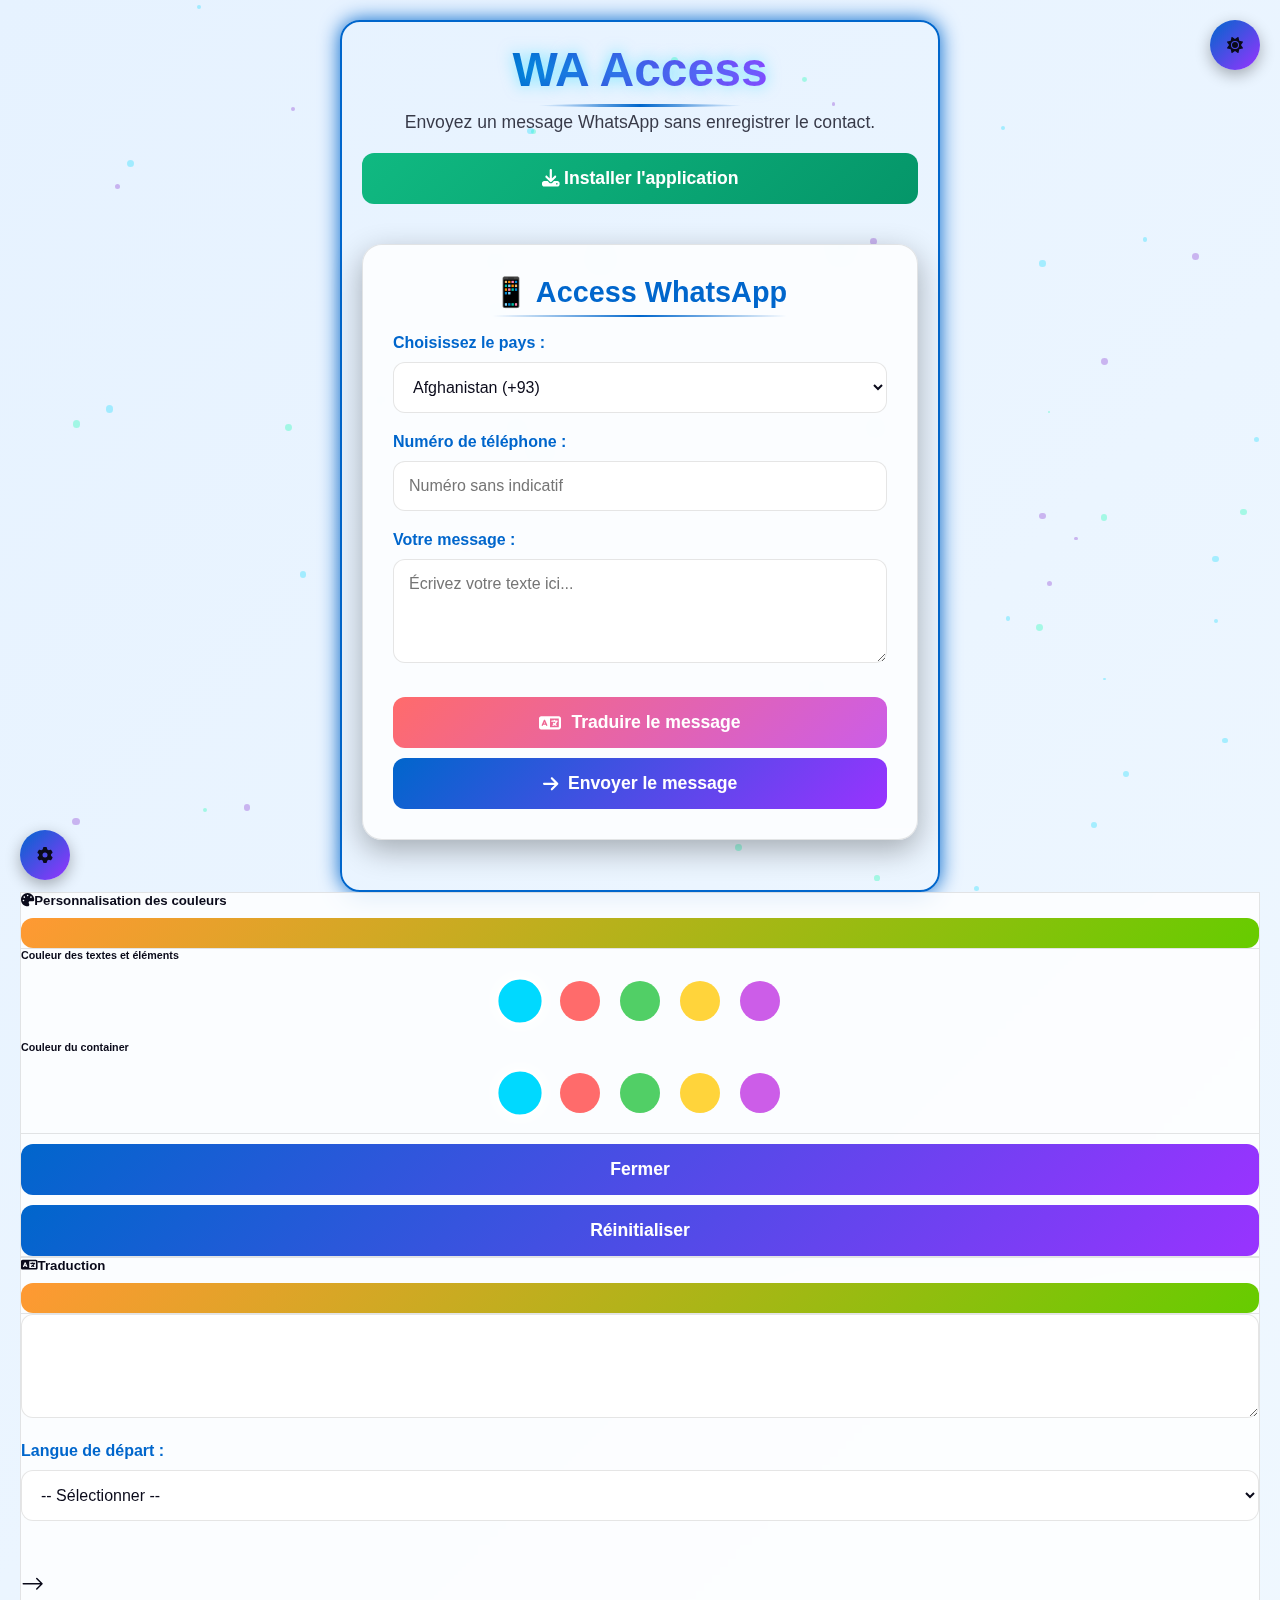
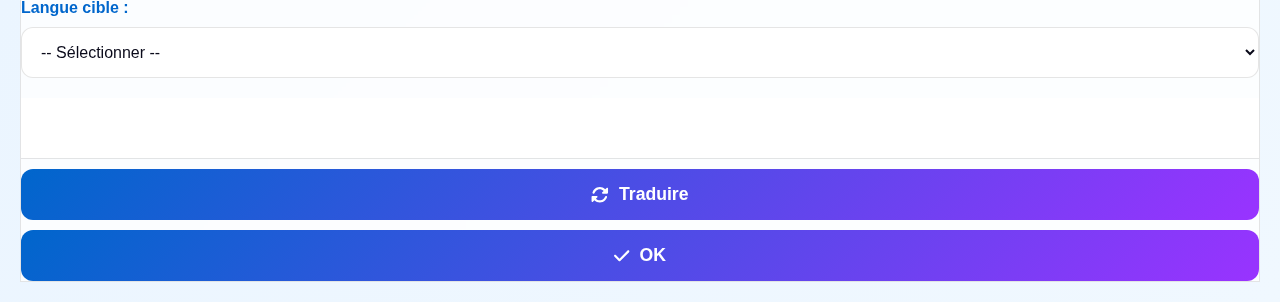
<file: index.html>
<!DOCTYPE html>
<html lang="fr">
<head>

         <!-- Google Analytiques tag (gtag.js) -->
<script async src="https://www.googletagmanager.com/gtag/js?id=G-D1H3X00JK3"></script>
<script>
  window.dataLayer = window.dataLayer || [];
  function gtag(){dataLayer.push(arguments);}
  gtag('js', new Date());

  gtag('config', 'G-D1H3X00JK3');
</script>
     <!--Google AdSense----------> 
       <script async src="https://pagead2.googlesyndication.com/pagead/js/adsbygoogle.js?client=ca-pub-4307070542758473"
     crossorigin="anonymous"></script>

    <meta charset="UTF-8">
    <meta name="viewport" content="width=device-width, initial-scale=1.0">
    <title>WA Access</title>
    
    <link rel="manifest" href="manifest.json">
    <link rel="shortcut icon" href="images/icon-512.png" type="image/x-icon">
    <link rel="stylesheet" href="./fontawesome/css/all.min.css">
    <link href="https://cdn.jsdelivr.net/npm/bootstrap@5.2.3/dist/css/bootstrap.min.css" rel="stylesheet" integrity="sha384-rbsA2VBKQhggwzxH7pPCaAqO46MgnOM80zW1RWuH61DGLwZJEdK2Kadq2F9CUG65" crossorigin="anonymous">
    <link rel="stylesheet" href="style1.css">

   
    



</head>
<body>
    <div class="theme-toggle" id="themeToggle">
        <i class="fas fa-moon"></i>
    </div>

    <div class="settings-toggle" id="settingsToggle" data-bs-toggle="modal" data-bs-target="#settingsModal">
        <i class="fas fa-cog"></i>
    </div>
    
    <div class="particles" id="particles"></div>
    
    <div class="container">
        <div class="header">
            <h1 class="pulse">WA Access</h1>
            <p>Envoyez un message WhatsApp sans enregistrer le contact.</p>
            <button id="installBtn" style="display: block;">
                <i class="fa-solid fa-download"></i>
                Installer l'application
            </button>
        </div>
        <div id="iosMessage" style="display:none; background:#fff3cd; padding:10px; border-radius:5px;">
            📱 Pour installer : ouvre dans Safari, puis clique sur le bouton
            <strong>Partager</strong> et choisis <strong>“Ajouter à l’écran d’accueil”</strong>.
        </div>
        
        <div class="card">
            <h2>📱 Access WhatsApp</h2>
            
            <label for="indicatif">Choisissez le pays :</label>
            <select id="indicatif"></select>
            
            <label for="numero">Numéro de téléphone :</label>
            <input type="text" id="numero" placeholder="Numéro sans indicatif">
            
            <label for="textInput">Votre message :</label>
            <textarea id="textInput" class="form-control mb-3" rows="4" placeholder="Écrivez votre texte ici..."></textarea>

            <button class="btn-translate" data-bs-toggle="modal" data-bs-target="#translateModal">
                <i class="fas fa-language"></i>
                Traduire le message
            </button>
            
            <button onclick="ouvrirWhatsApp()">
                <i class="fa-solid fa-arrow-right"></i>
                <span>Envoyer le message</span>
            </button>
        </div>
    </div>

    <!-- Modal Paramètres -->
    <div class="modal fade" id="settingsModal" tabindex="-1" aria-labelledby="settingsModalLabel" aria-hidden="true">
        <div class="modal-dialog">
            <div class="modal-content">
                <div class="modal-header">
                    <h5 class="modal-title" id="settingsModalLabel">
                        <i class="fas fa-palette me-2"></i>Personnalisation des couleurs
                    </h5>
                    <button type="button" class="btn-close" data-bs-dismiss="modal" aria-label="Close"></button>
                </div>
                <div class="modal-body">
                    <div class="mb-4">
                        <h6 class="text-center mb-3">Couleur des textes et éléments</h6>
                        <div class="color-row">
                            <div class="color-option active" style="background-color: #00d9ff;" data-color="#00d9ff" data-type="primary"></div>
                            <div class="color-option" style="background-color: #ff6b6b;" data-color="#ff6b6b" data-type="primary"></div>
                            <div class="color-option" style="background-color: #51cf66;" data-color="#51cf66" data-type="primary"></div>
                            <div class="color-option" style="background-color: #ffd43b;" data-color="#ffd43b" data-type="primary"></div>
                            <div class="color-option" style="background-color: #cc5de8;" data-color="#cc5de8" data-type="primary"></div>
                        </div>
                    </div>
                    
                    <div class="mb-4">
                        <h6 class="text-center mb-3">Couleur du container</h6>
                        <div class="color-row">
                            <div class="color-option active" style="background-color: #00d9ff;" data-color="#00d9ff" data-type="container"></div>
                            <div class="color-option" style="background-color: #ff6b6b;" data-color="#ff6b6b" data-type="container"></div>
                            <div class="color-option" style="background-color: #51cf66;" data-color="#51cf66" data-type="container"></div>
                            <div class="color-option" style="background-color: #ffd43b;" data-color="#ffd43b" data-type="container"></div>
                            <div class="color-option" style="background-color: #cc5de8;" data-color="#cc5de8" data-type="container"></div>
                        </div>
                    </div>
                </div>
                <div class="modal-footer d-flex justify-content-between">
                    <button type="button" class="btn btn-secondary" data-bs-dismiss="modal">Fermer</button>
                    <button type="button" class="btn btn-primary" id="resetColors">Réinitialiser</button>
                </div>
            </div>
        </div>
    </div>

    <!-- Modal Traduction -->
    <div class="modal fade" id="translateModal" tabindex="-1" aria-hidden="true">
        <div class="modal-dialog">
            <div class="modal-content translate-modal">
                <div class="modal-header">
                    <h5 class="modal-title"><i class="fas fa-language me-2"></i>Traduction</h5>
                    <button type="button" class="btn-close" data-bs-dismiss="modal"></button>
                </div>
                <div class="modal-body">
                    <!-- Texte initial (non traduit) -->
                    <textarea id="modalText" class="form-control mb-3" rows="4" readonly></textarea>

                    <!-- Bloc langues alignées horizontalement -->
                    <div class="d-flex align-items-center mb-3">
                        <!-- Langue de départ -->
                        <div class="flex-fill me-2">
                            <label class="form-label">Langue de départ :</label>
                            <select id="sourceLang" class="form-select">
                                <option value="">-- Sélectionner --</option>
                                <option value="fr">Français</option>
                                <option value="en">Anglais</option>
                                <option value="es">Espagnol</option>
                                <option value="de">Allemand</option>
                                <option value="it">Italien</option>
                                <option value="pt">Portugais</option>
                                <option value="ar">Arabe</option>
                            </select>
                        </div>

                        <!-- Icône flèche -->
                        <div class="d-flex align-items-center justify-content-center" style="width: 15px;margin-top: 30px;">
                            <svg xmlns="http://www.w3.org/2000/svg" width="24" height="24" fill="currentColor" class="bi bi-arrow-right" viewBox="0 0 16 16">
                                <path fill-rule="evenodd" d="M10.146 12.354a.5.5 0 0 1 0-.708L12.793 9H1.5a.5.5 0 0 1 0-1h11.293l-2.647-2.646a.5.5 0 0 1 .708-.708l3.5 3.5a.5.5 0 0 1 0 .708l-3.5 3.5a.5.5 0 0 1-.708 0z"/>
                            </svg>
                        </div>

                        <!-- Langue cible -->
                        <div class="flex-fill ms-2">
                            <label class="form-label">Langue cible :</label>
                            <select id="targetLang" class="form-select">
                                <option value="">-- Sélectionner --</option>
                                <option value="fr">Français</option>
                                <option value="en">Anglais</option>
                                <option value="es">Espagnol</option>
                                <option value="de">Allemand</option>
                                <option value="it">Italien</option>
                                <option value="pt">Portugais</option>
                                <option value="ar">Arabe</option>
                            </select>
                        </div>
                    </div>

                    <!-- Résultat traduit -->
                    <div id="translatedResult" class="mt-3 p-2 border rounded bg-light" style="min-height:60px;"></div>
                </div>
                <div class="modal-footer">
                    <button class="btn btn-primary" id="btnTranslate">
                        <i class="fas fa-sync-alt me-2"></i>Traduire
                    </button>
                    <button class="btn btn-success" id="btnOk">
                        <i class="fas fa-check me-2"></i>OK
                    </button>
                </div>
            </div>
        </div>
    </div>
    
    <div class="notification" id="notification">
        <i class="fab fa-whatsapp whatsapp-icon"></i>
        <span id="notificationText"></span>
    </div>

    <script src="script1.js"></script>
    <script src="./fontawesome/js/all.min.js"></script>
    <script src="https://cdn.jsdelivr.net/npm/@popperjs/core@2.11.6/dist/umd/popper.min.js" integrity="sha384-oBqDVmMz9ATKxIep9tiCxS/Z9fNfEXiDAYTujMAeBAsjFuCZSmKbSSUnQlmh/jp3" crossorigin="anonymous"></script>
    <script src="https://cdn.jsdelivr.net/npm/bootstrap@5.2.3/dist/js/bootstrap.min.js" integrity="sha384-cuYeSxntonz0PPNlHhBs68uyIAVpIIOZZ5JqeqvYYIcEL727kskC66kF92t6Xl2V" crossorigin="anonymous"></script>
</body>
</html>
</file>
<file: style1.css>
:root {
    --primary: #00d9ff;
    --secondary: #7e22ce;
    --dark: #0a0a1a;
    --darker: #050510;
    --light: #f0f8ff;
    --glass: rgba(255, 255, 255, 0.05);
    --glass-border: rgba(255, 255, 255, 0.1);
    --neon-glow: 0 0 10px var(--primary), 0 0 20px var(--primary), 0 0 30px var(--primary);
    --bg-gradient: linear-gradient(135deg, var(--darker), var(--dark));
    --text-color: var(--light);
    --card-bg: var(--glass);
    --input-bg: rgba(10, 10, 30, 0.7);
    --container-color: var(--primary);
}

.light-mode {
    --primary: #0066cc;
    --secondary: #9933ff;
    --dark: #f0f8ff;
    --darker: #e6f2ff;
    --light: #0a0a1a;
    --glass: rgba(0, 0, 0, 0.05);
    --glass-border: rgba(0, 0, 0, 0.1);
    --neon-glow: 0 0 10px rgba(0, 102, 204, 0.5), 0 0 20px rgba(0, 102, 204, 0.3);
    --bg-gradient: linear-gradient(135deg, var(--darker), var(--dark));
    --text-color: var(--light);
    --card-bg: rgba(255, 255, 255, 0.8);
    --input-bg: rgba(255, 255, 255, 0.9);
    --container-color: var(--primary);
}

* {
    margin: 0;
    padding: 0;
    box-sizing: border-box;
    font-family: 'Segoe UI', Tahoma, Geneva, Verdana, sans-serif;
    transition: background-color 0.5s ease, color 0.3s ease, border-color 0.3s ease;
}

body {
    background: var(--bg-gradient);
    color: var(--text-color);
    min-height: 100vh;
    overflow-x: hidden;
    padding: 20px;
}

.container {
    max-width: 600px;
    margin: 0 auto;
    padding: 20px;
    border: 2px solid var(--container-color);
    border-radius: 20px;
    box-shadow: 0 0 20px var(--container-color);
    transition: all 0.5s ease;
}

.header {
    text-align: center;
    margin-bottom: 40px;
    position: relative;
    animation: fadeInDown 1s ease-out;
}

.header h1 {
    font-size: 3rem;
    font-weight: 800;
    background: linear-gradient(90deg, var(--primary), var(--secondary));
    -webkit-background-clip: text;
    background-clip: text;
    color: transparent;
    margin-bottom: 15px;
    text-shadow: 0 0 15px rgba(0, 217, 255, 0.5);
    position: relative;
    display: inline-block;
}

.header h1::after {
    content: '';
    position: absolute;
    bottom: -10px;
    left: 10%;
    width: 80%;
    height: 3px;
    background: linear-gradient(90deg, transparent, var(--primary), transparent);
    border-radius: 50%;
}

.header p {
    font-size: 1.1rem;
    opacity: 0.8;
    margin-bottom: 20px;
}

.card {
    background: var(--card-bg);
    backdrop-filter: blur(10px);
    border: 1px solid var(--glass-border);
    border-radius: 20px;
    padding: 30px;
    margin-bottom: 30px;
    box-shadow: 0 10px 30px rgba(0, 0, 0, 0.3);
    transition: all 0.4s ease;
    animation: slideUp 0.8s ease-out;
}

.card:hover {
    transform: translateY(-5px);
    box-shadow: 0 15px 35px rgba(0, 0, 0, 0.4), var(--neon-glow);
}

h2 {
    font-size: 1.8rem;
    margin-bottom: 25px;
    color: var(--primary);
    text-align: center;
    position: relative;
    display: inline-block;
    left: 50%;
    transform: translateX(-50%);
}

h2::after {
    content: '';
    position: absolute;
    bottom: -8px;
    left: 0;
    width: 100%;
    height: 2px;
    background: linear-gradient(90deg, transparent, var(--primary), transparent);
}

label {
    display: block;
    margin-bottom: 10px;
    font-weight: 600;
    color: var(--primary);
}

select, input, textarea {
    width: 100%;
    padding: 15px;
    margin-bottom: 20px;
    background: var(--input-bg);
    border: 1px solid var(--glass-border);
    border-radius: 12px;
    color: var(--text-color);
    font-size: 1rem;
    transition: all 0.3s ease;
    outline: none;
    resize: vertical;
}

select:focus, input:focus, textarea:focus {
    border-color: var(--primary);
    box-shadow: 0 0 10px rgba(0, 217, 255, 0.3);
    transform: scale(1.02);
}

button {
    background: linear-gradient(135deg, var(--primary), var(--secondary));
    color: white;
    border: none;
    padding: 15px 30px;
    border-radius: 12px;
    font-size: 1.1rem;
    font-weight: 600;
    cursor: pointer;
    transition: all 0.3s ease;
    display: flex;
    align-items: center;
    justify-content: center;
    gap: 10px;
    width: 100%;
    margin-top: 10px;
    position: relative;
    overflow: hidden;
    z-index: 1;
}

button::before {
    content: '';
    position: absolute;
    top: 0;
    left: -100%;
    width: 100%;
    height: 100%;
    background: linear-gradient(90deg, transparent, rgba(255, 255, 255, 0.2), transparent);
    transition: 0.5s;
    z-index: -1;
}

button:hover::before {
    left: 100%;
}

button:hover {
    transform: translateY(-3px);
    box-shadow: 0 10px 20px rgba(0, 0, 0, 0.3), var(--neon-glow);
}

button:active {
    transform: translateY(0);
}

#installBtn {
    background: linear-gradient(135deg, #10b981, #059669);
    margin-top: 15px;
}

.btn-translate {
    background: linear-gradient(135deg, #ff6b6b, #cc5de8);
    margin-bottom: 10px;
}

.theme-toggle {
    position: fixed;
    top: 20px;
    right: 20px;
    width: 50px;
    height: 50px;
    border-radius: 50%;
    background: linear-gradient(135deg, var(--primary), var(--secondary));
    display: flex;
    align-items: center;
    justify-content: center;
    cursor: pointer;
    z-index: 100;
    box-shadow: 0 5px 15px rgba(0, 0, 0, 0.3);
    transition: all 0.3s ease;
    animation: rotateIn 1s ease-out;
}

.theme-toggle:hover {
    transform: scale(1.1) rotate(15deg);
    box-shadow: 0 8px 20px rgba(0, 0, 0, 0.4), var(--neon-glow);
}

.theme-toggle i {
    color: white;
    font-size: 1.2rem;
    transition: transform 0.5s ease;
}

.settings-toggle {
    position: fixed;
    bottom: 20px;
    left: 20px;
    width: 50px;
    height: 50px;
    border-radius: 50%;
    background: linear-gradient(135deg, var(--primary), var(--secondary));
    display: flex;
    align-items: center;
    justify-content: center;
    cursor: pointer;
    z-index: 100;
    box-shadow: 0 5px 15px rgba(0, 0, 0, 0.3);
    transition: all 0.3s ease;
    animation: slideInLeft 1s ease-out;
}

.settings-toggle:hover {
    transform: scale(1.1) rotate(15deg);
    box-shadow: 0 8px 20px rgba(0, 0, 0, 0.4), var(--neon-glow);
}

.settings-toggle i {
    color: white;
    font-size: 1.2rem;
    transition: transform 0.5s ease;
}

.color-option {
    width: 40px;
    height: 40px;
    border-radius: 50%;
    margin: 0 10px;
    cursor: pointer;
    transition: all 0.3s ease;
    border: 2px solid transparent;
}

.color-option:hover {
    transform: scale(1.2);
    border-color: white;
}

.color-option.active {
    transform: scale(1.2);
    border-color: white;
    box-shadow: 0 0 10px white;
}

.color-row {
    display: flex;
    justify-content: center;
    margin: 20px 0;
}

.modal-content {
    background: var(--card-bg);
    backdrop-filter: blur(10px);
    border: 1px solid var(--glass-border);
    color: var(--text-color);
}

.translate-modal {
    background: var(--card-bg);
    backdrop-filter: blur(10px);
    border: 1px solid var(--glass-border);
    color: var(--text-color);
}

.modal-header {
    border-bottom: 1px solid var(--glass-border);
}

.modal-footer {
    border-top: 1px solid var(--glass-border);
}

.btn-close {
    filter: invert(1);
}

.form-control, .form-select {
    background: var(--input-bg);
    border: 1px solid var(--glass-border);
    color: var(--text-color);
}

.form-control:focus, .form-select:focus {
    background: var(--input-bg);
    border-color: var(--primary);
    color: var(--text-color);
    box-shadow: 0 0 10px rgba(0, 217, 255, 0.3);
}

.bg-light {
    background: var(--input-bg) !important;
    color: var(--text-color) !important;
}

.particles {
    position: fixed;
    top: 0;
    left: 0;
    width: 100%;
    height: 100%;
    z-index: -1;
    overflow: hidden;
}

.particle {
    position: absolute;
    background: var(--primary);
    border-radius: 50%;
    opacity: 0.3;
    animation: float 15s infinite linear;
}

@keyframes float {
    0% {
        transform: translateY(0) translateX(0);
    }
    25% {
        transform: translateY(-20px) translateX(10px);
    }
    50% {
        transform: translateY(-40px) translateX(0);
    }
    75% {
        transform: translateY(-20px) translateX(-10px);
    }
    100% {
        transform: translateY(0) translateX(0);
    }
}

@keyframes fadeInDown {
    from {
        opacity: 0;
        transform: translateY(-30px);
    }
    to {
        opacity: 1;
        transform: translateY(0);
    }
}

@keyframes slideUp {
    from {
        opacity: 0;
        transform: translateY(30px);
    }
    to {
        opacity: 1;
        transform: translateY(0);
    }
}

@keyframes rotateIn {
    from {
        opacity: 0;
        transform: rotate(-180deg) scale(0.5);
    }
    to {
        opacity: 1;
        transform: rotate(0) scale(1);
    }
}

@keyframes slideInLeft {
    from {
        opacity: 0;
        transform: translateX(-50px);
    }
    to {
        opacity: 1;
        transform: translateX(0);
    }
}

.notification {
    position: fixed;
    top: 20px;
    right: 20px;
    padding: 15px 25px;
    background: var(--card-bg);
    border-left: 4px solid var(--primary);
    border-radius: 8px;
    box-shadow: 0 5px 15px rgba(0, 0, 0, 0.3);
    transform: translateX(150%);
    transition: transform 0.4s ease;
    z-index: 1000;
    color: var(--text-color);
    backdrop-filter: blur(10px);
}

.notification.show {
    transform: translateX(0);
}

.whatsapp-icon {
    font-size: 1.5rem;
    margin-right: 10px;
    color: #25D366;
}

.pulse {
    animation: pulse 2s infinite;
}

@keyframes pulse {
    0% {
        transform: scale(1);
    }
    50% {
        transform: scale(1.05);
    }
    100% {
        transform: scale(1);
    }
}

/* Media queries seulement pour les ajustements mobiles */
@media (max-width: 768px) {
    .container {
        padding: 15px;
    }
    
    .header h1 {
        font-size: 2.2rem;
    }
    
    .card {
        padding: 20px;
    }
    
    .theme-toggle, .settings-toggle {
        width: 45px;
        height: 45px;
    }
    
    .theme-toggle {
        top: 25px;
        right: 25px;
    }
    
    .settings-toggle {
        bottom: 25px;
        left: 25px;
    }
    
    .color-option {
        width: 35px;
        height: 35px;
        margin: 0 8px;
    }
    
    .d-flex.align-items-center.mb-3 {
        flex-direction: column;
    }
    
    .d-flex.align-items-center.mb-3 > div {
        width: 100% !important;
        margin: 5px 0 !important;
    }
    
    .d-flex.align-items-center.justify-content-center {
        transform: rotate(90deg);
        margin: 10px 0 !important;
    }
}

@media (max-width: 480px) {
    .header h1 {
        font-size: 1.8rem;
    }
    
    .container {
        padding: 10px;
    }
    
    .card {
        padding: 15px;
    }
    
    .theme-toggle, .settings-toggle {
        width: 40px;
        height: 40px;
    }
    
    .color-option {
        width: 30px;
        height: 30px;
        margin: 0 5px;
    }
}
</file>
